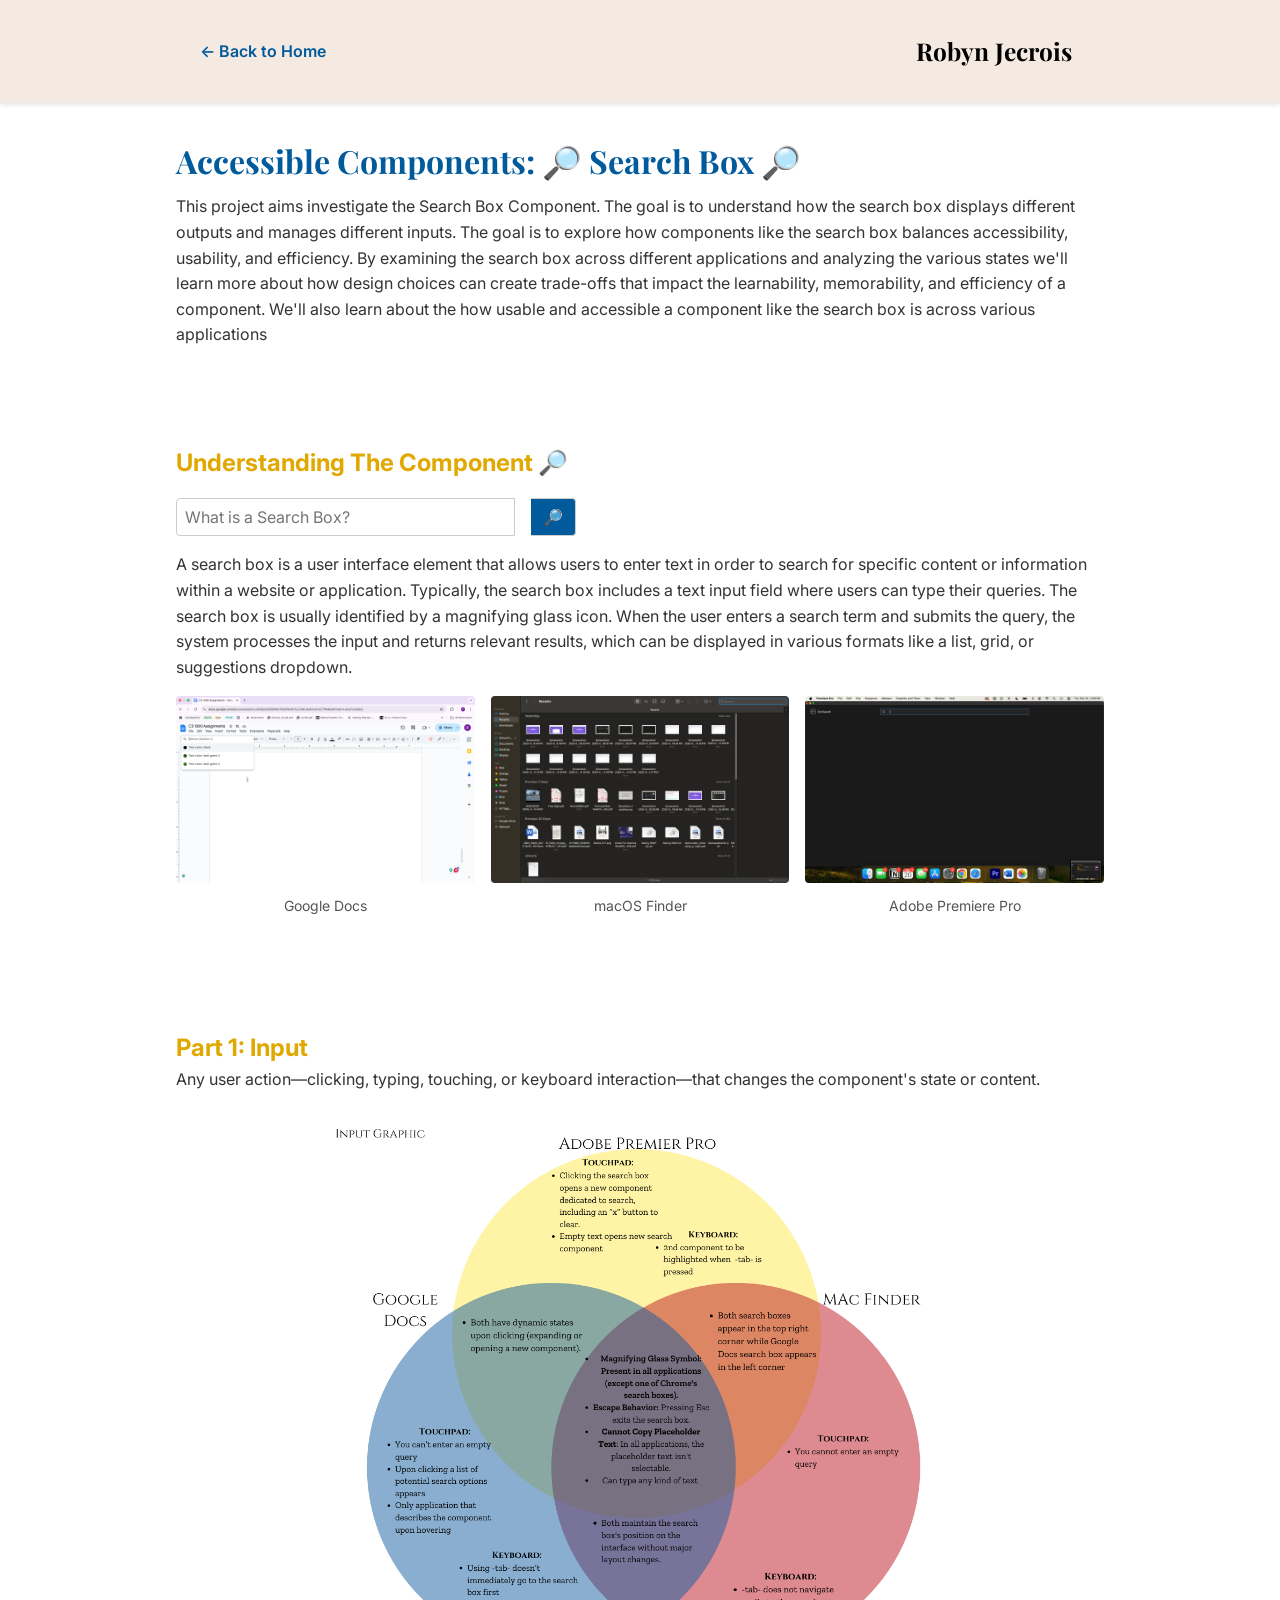
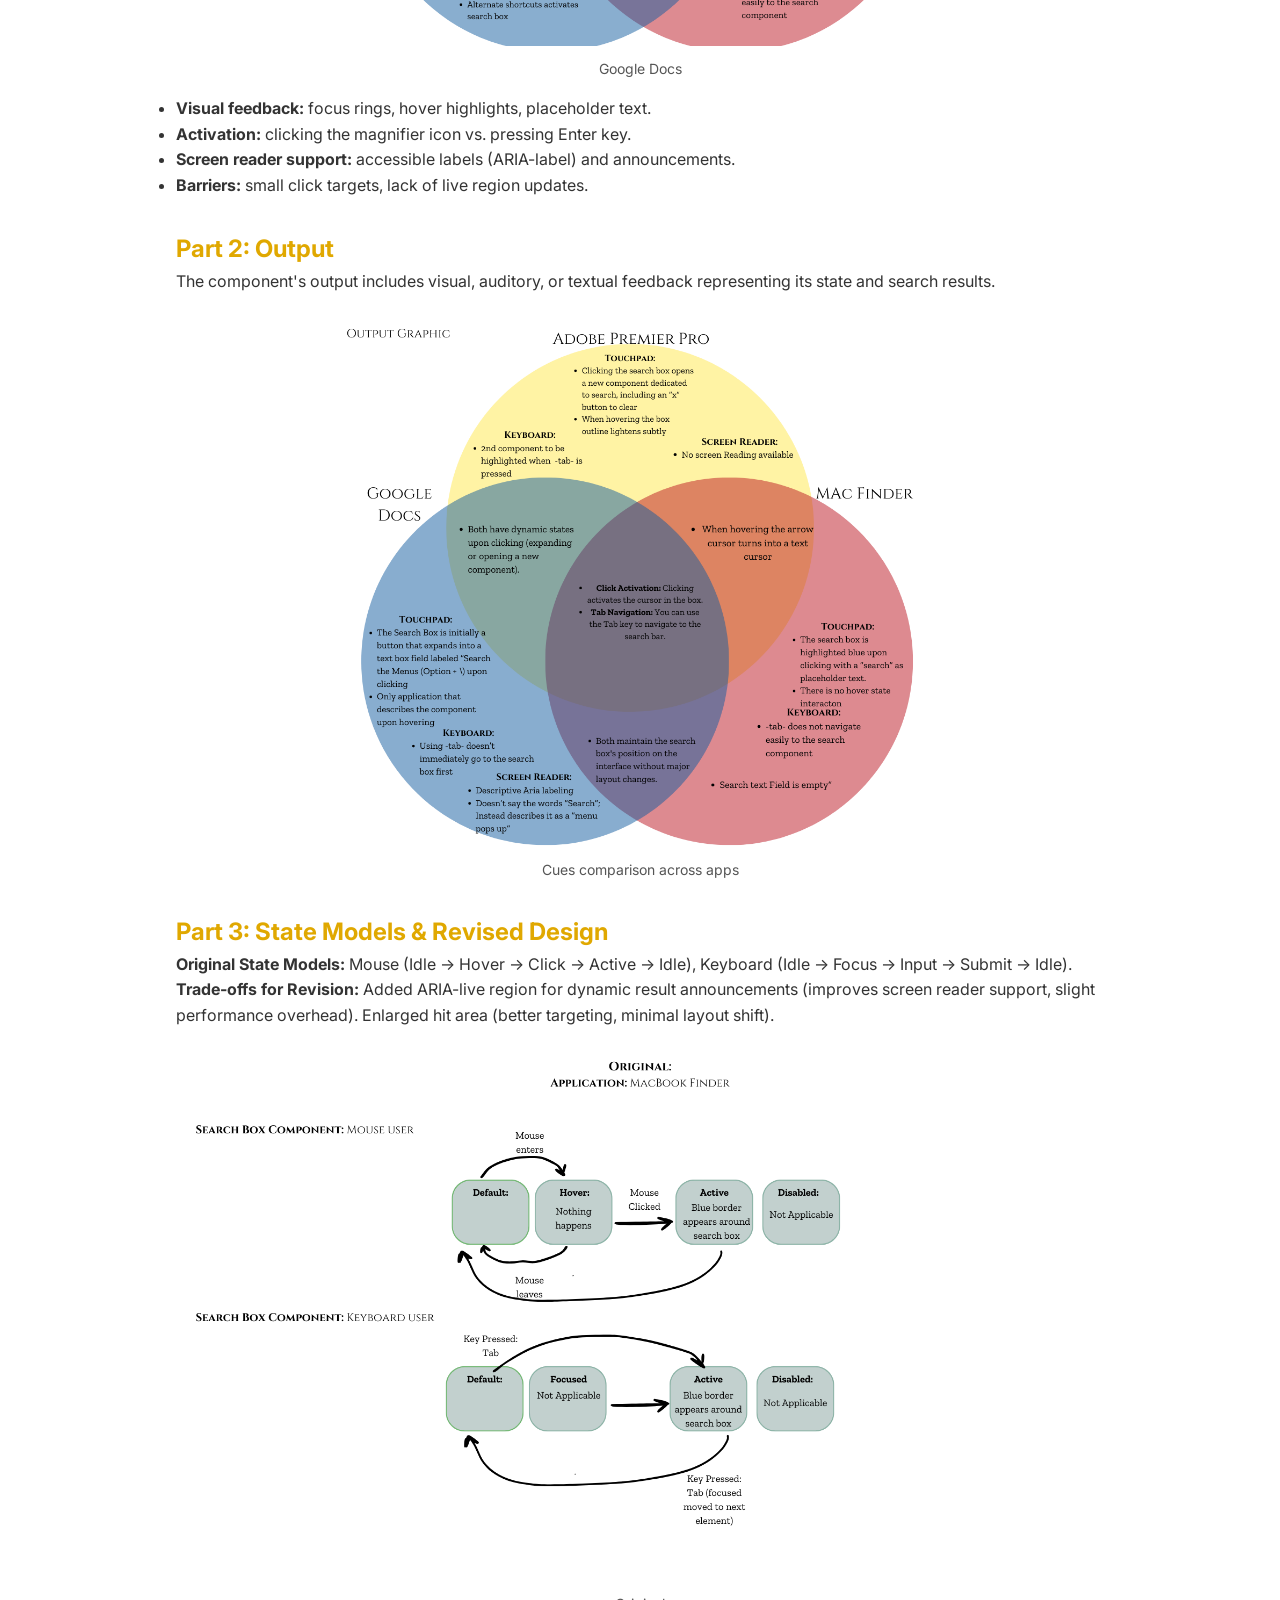
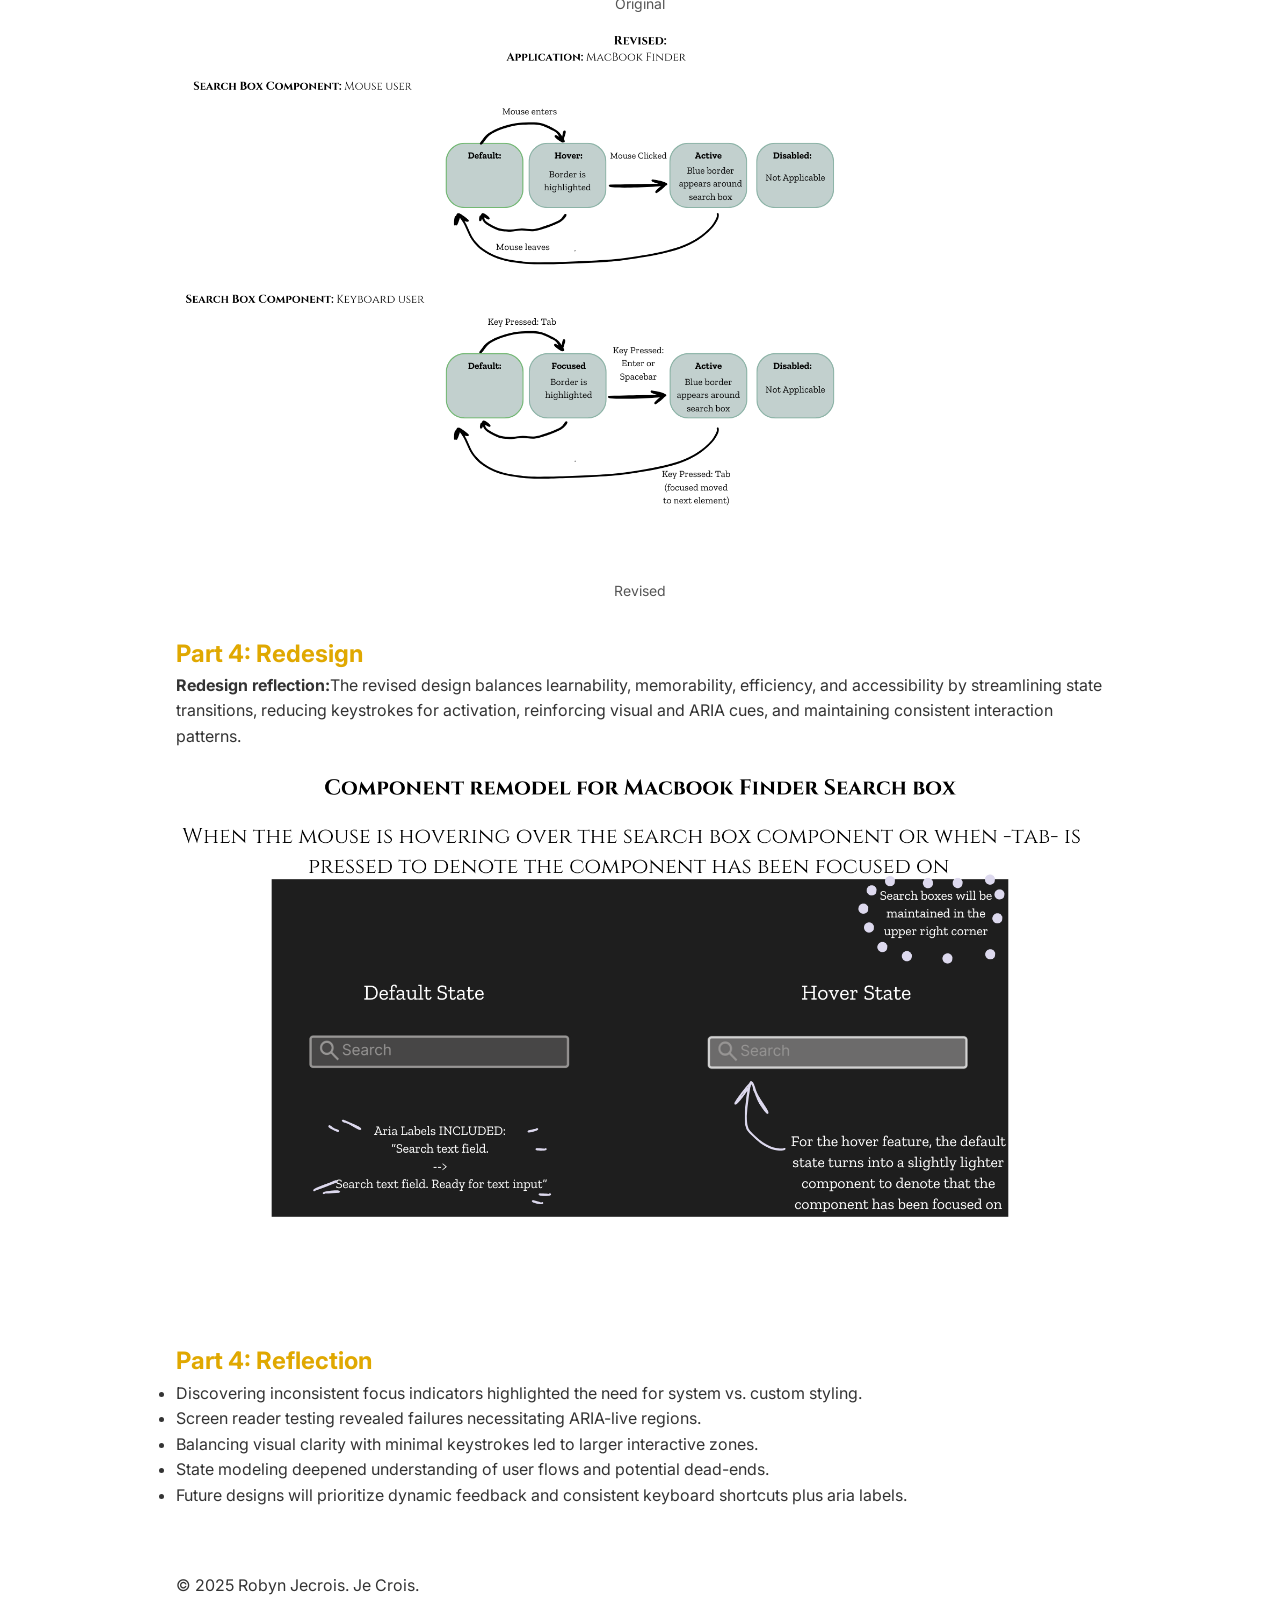
<file: index.html>
<!DOCTYPE html>
<html lang="en">
<head>
  <meta charset="UTF-8" />
  <meta name="viewport" content="width=device-width, initial-scale=1.0" />
  <title>Accessible Components: Search Box | Robyn Jecrois Portfolio</title>
  <!-- Google Fonts -->
  <link href="https://fonts.googleapis.com/css2?family=Inter:wght@400;600&family=Playfair+Display:wght@700&display=swap" rel="stylesheet" />
  <!-- Site Styles -->
  <link rel="stylesheet" href="styles.css" />
    <link rel="stylesheet" href="searchbox.css" />
  <style>
    .project-detail h2 { font-family: 'Playfair Display', serif; font-size: 2rem; color: var(--accent-blue); margin-bottom: 0.5rem; }
    .project-detail h3 { font-size: 1.5rem; margin-top: 2rem; color: var(--accent-gold); }
    .project-image { width: 100%; height: auto; border-radius: 4px; }
    table.compare { width: 100%; border-collapse: collapse; margin-top: 1rem; }
    table.compare th, table.compare td { border: 1px solid #ccc; padding: 0.5rem; text-align: left; }
    figure { margin: 1rem 0; }
    figcaption { font-size: 0.875rem; color: #555; text-align: center; margin-top: 0.25rem; }
  </style>
</head>
<body>
  <!-- Header / Navigation -->
  <header>
        

    <nav class="container">
        <a href="https://robynno.github.io/portfolio-website/" class="back-link">&larr; Back to Home</a>
      <a href="index.html" class="logo">Robyn Jecrois</a>

    </nav>
  </header>

  <main class="container project-detail">
    <h2>Accessible Components: 🔎 Search Box 🔎</h2>
    <p> This project aims investigate the Search Box Component. The goal is to understand how
        the search box displays different outputs and manages different inputs.
        The goal is to explore how components like the search box balances
        accessibility, usability, and efficiency. By examining the search box
        across different applications and analyzing the various states we'll
        learn more about how design choices can create trade-offs that impact
        the learnability, memorability, and efficiency of a component. We'll
        also learn about the how usable and accessible a component like the
        search box is across various applications</p>
        <!-- New Section: What is a Search Box -->
    <section aria-labelledby="what-is-search-label">
      <h3 id="what-is-search-label">Understanding The Component  🔎</span></h3>
      <form role="search" aria-describedby="search-desc" class="search-demo">
        <label for="demo-search" class="visually-hidden">Search</label>
        <input type="search" id="demo-search" name="q" placeholder="What is a Search Box?" />
        <button type="submit" aria-label="Submit search">
          <span aria-hidden="true">&#128270;</span>
        </button>
      </form>
      <p id="search-desc">
        A search box is a user interface element that allows users to enter text in order to search for specific content or information within a website or application. Typically, the search box includes a text input field where users can type their queries. The search box is usually identified by a magnifying glass icon. When the user enters a search term and submits the query, the system processes the input and returns relevant results, which can be displayed in various formats like a list, grid, or suggestions dropdown.
      </p>
        <!-- Three-picture row -->
      <div class="row picture-row">
        <figure class="col-4">
          <img src="img/google-docs.png" alt="Search box in Google Docs" class="project-image" />
          <figcaption>Google Docs</figcaption>
        </figure>
        <figure class="col-4">
          <img src="img/finder.png" alt="Search box in macOS Finder" class="project-image" />
          <figcaption>macOS Finder</figcaption>
        </figure>
        <figure class="col-4">
          <img src="img/adobe.png" alt="Search box in Adobe Premiere Pro" class="project-image" />
          <figcaption>Adobe Premiere Pro</figcaption>
        </figure>
      </div>
    </section>

    <!-- Part 1 -->
    <h3>Part 1: Input</h3>
    <p>Any user action—clicking, typing, touching, or keyboard interaction—that changes the component's state or content.</p>
    <div class="row">
      <figure class="col-12 col-md-4">
        <img src="img/new inputs.png" alt="Search box in Google Docs" class="project-image" />
        <figcaption>Google Docs</figcaption>
      </figure>
    </div>
    <ul>
      <li><strong>Visual feedback:</strong> focus rings, hover highlights, placeholder text.</li>
      <li><strong>Activation:</strong> clicking the magnifier icon vs. pressing Enter key.</li>
      <li><strong>Screen reader support:</strong> accessible labels (ARIA-label) and announcements.</li>
      <li><strong>Barriers:</strong> small click targets, lack of live region updates.</li>
    </ul>

    <!-- Part 2 -->
    <h3>Part 2: Output</h3>
    <p>The component's output includes visual, auditory, or textual feedback representing its state and search results.</p>
    <figure>
      <img src="img/outputs.png" alt="Output cues comparison" class="project-image" />
      <figcaption>Cues comparison across apps</figcaption>
    </figure>


    <!-- Part 3 -->
    <h3>Part 3: State Models &amp; Revised Design</h3>
    <p><strong>Original State Models:</strong> Mouse (Idle → Hover → Click → Active → Idle), Keyboard (Idle → Focus → Input → Submit → Idle).</p>
    <p><strong>Trade-offs for Revision:</strong> Added ARIA-live region for dynamic result announcements (improves screen reader support, slight performance overhead). Enlarged hit area (better targeting, minimal layout shift).</p>
    <div class="row">
      <figure class="col-6 text-center">
        <img src="img/original.png" alt="Original search box state diagram" class="project-image" />
        <figcaption>Original</figcaption>
      </figure>
      <figure class="col-6 text-center">
        <img src="img/revigor.png" alt="Revised search box state diagram" class="project-image" />
        <figcaption>Revised</figcaption>
      </figure>
    </div>

      <!-- Part 4 -->
    <h3>Part 4: Redesign</h3>
        <p><strong>Redesign reflection:</strong>The revised design balances learnability, 
          memorability, efficiency, and accessibility by streamlining state transitions, reducing 
          keystrokes for activation, reinforcing visual and ARIA cues, and maintaining consistent 
          interaction patterns.</p>
           <div class="row">
            <figure class="col-6 text-center"></figure>
                    <img src="img/design new.png" alt="Revised search box state diagram" class="project-image" />


            </div>



    <!-- Part 5 -->
    <h3>Part 4: Reflection</h3>
    <ul>
      <li>Discovering inconsistent focus indicators highlighted the need for system vs. custom styling.</li>
      <li>Screen reader testing revealed failures necessitating ARIA-live regions.</li>
      <li>Balancing visual clarity with minimal keystrokes led to larger interactive zones.</li>
      <li>State modeling deepened understanding of user flows and potential dead-ends.</li>
      <li>Future designs will prioritize dynamic feedback and consistent keyboard shortcuts plus aria labels.</li>
    </ul>


  </main>

  <!-- Footer -->
  <footer>
    <div class="container">
      <p>&copy; 2025 Robyn Jecrois. Je Crois.</p>
    </div>
  </footer>
</body>
</html>
</file>
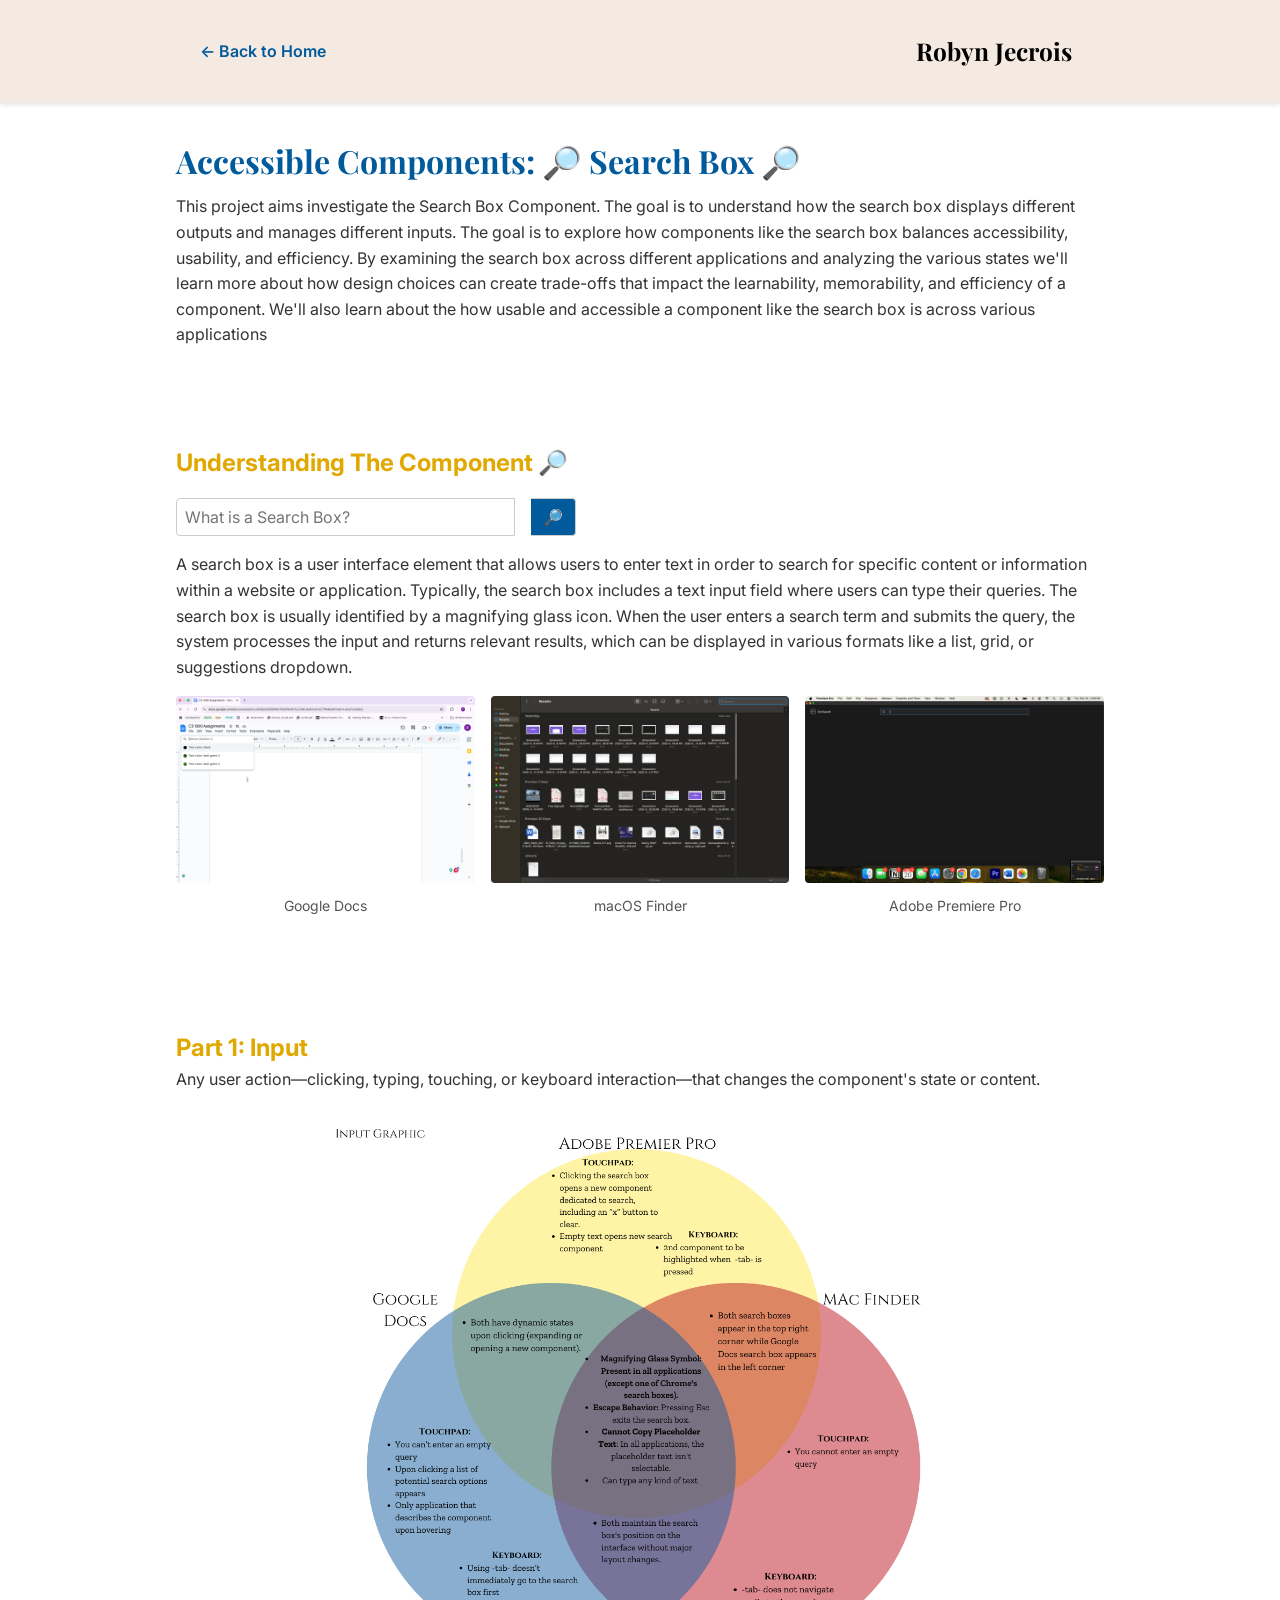
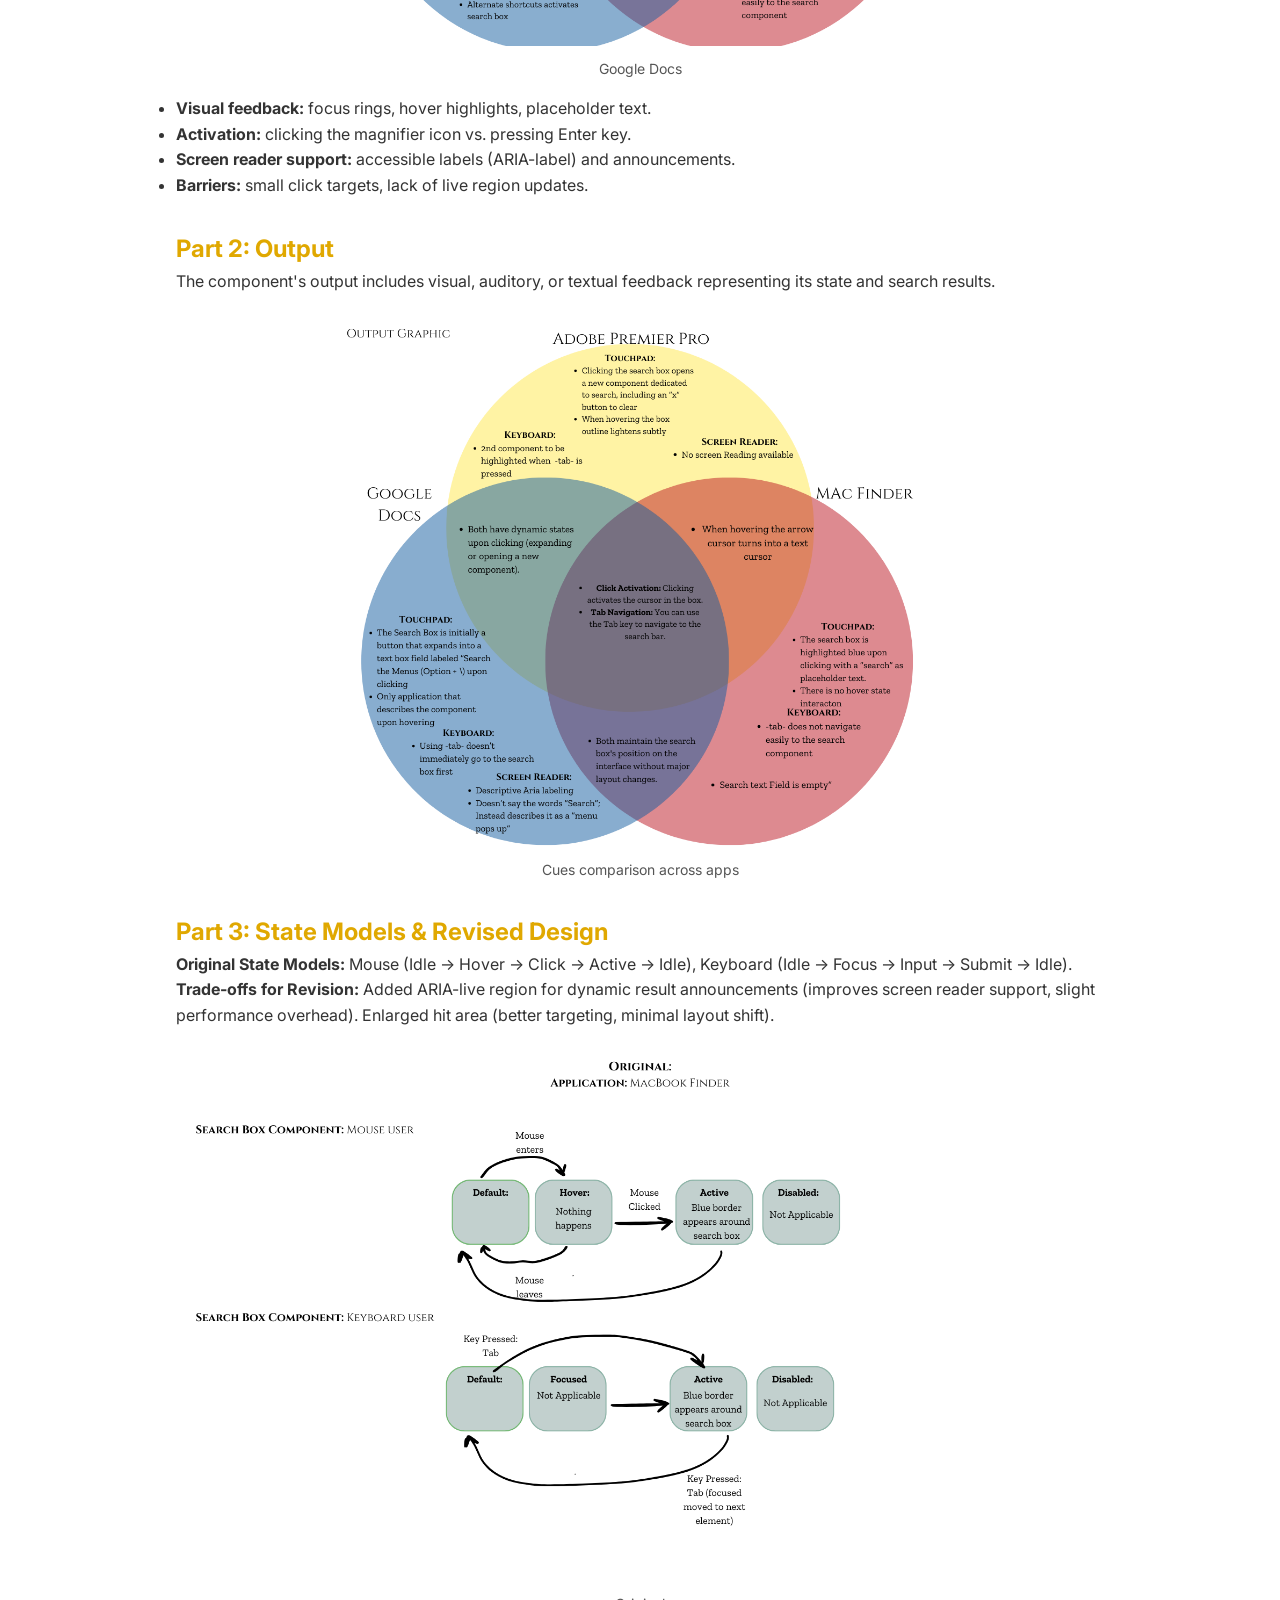
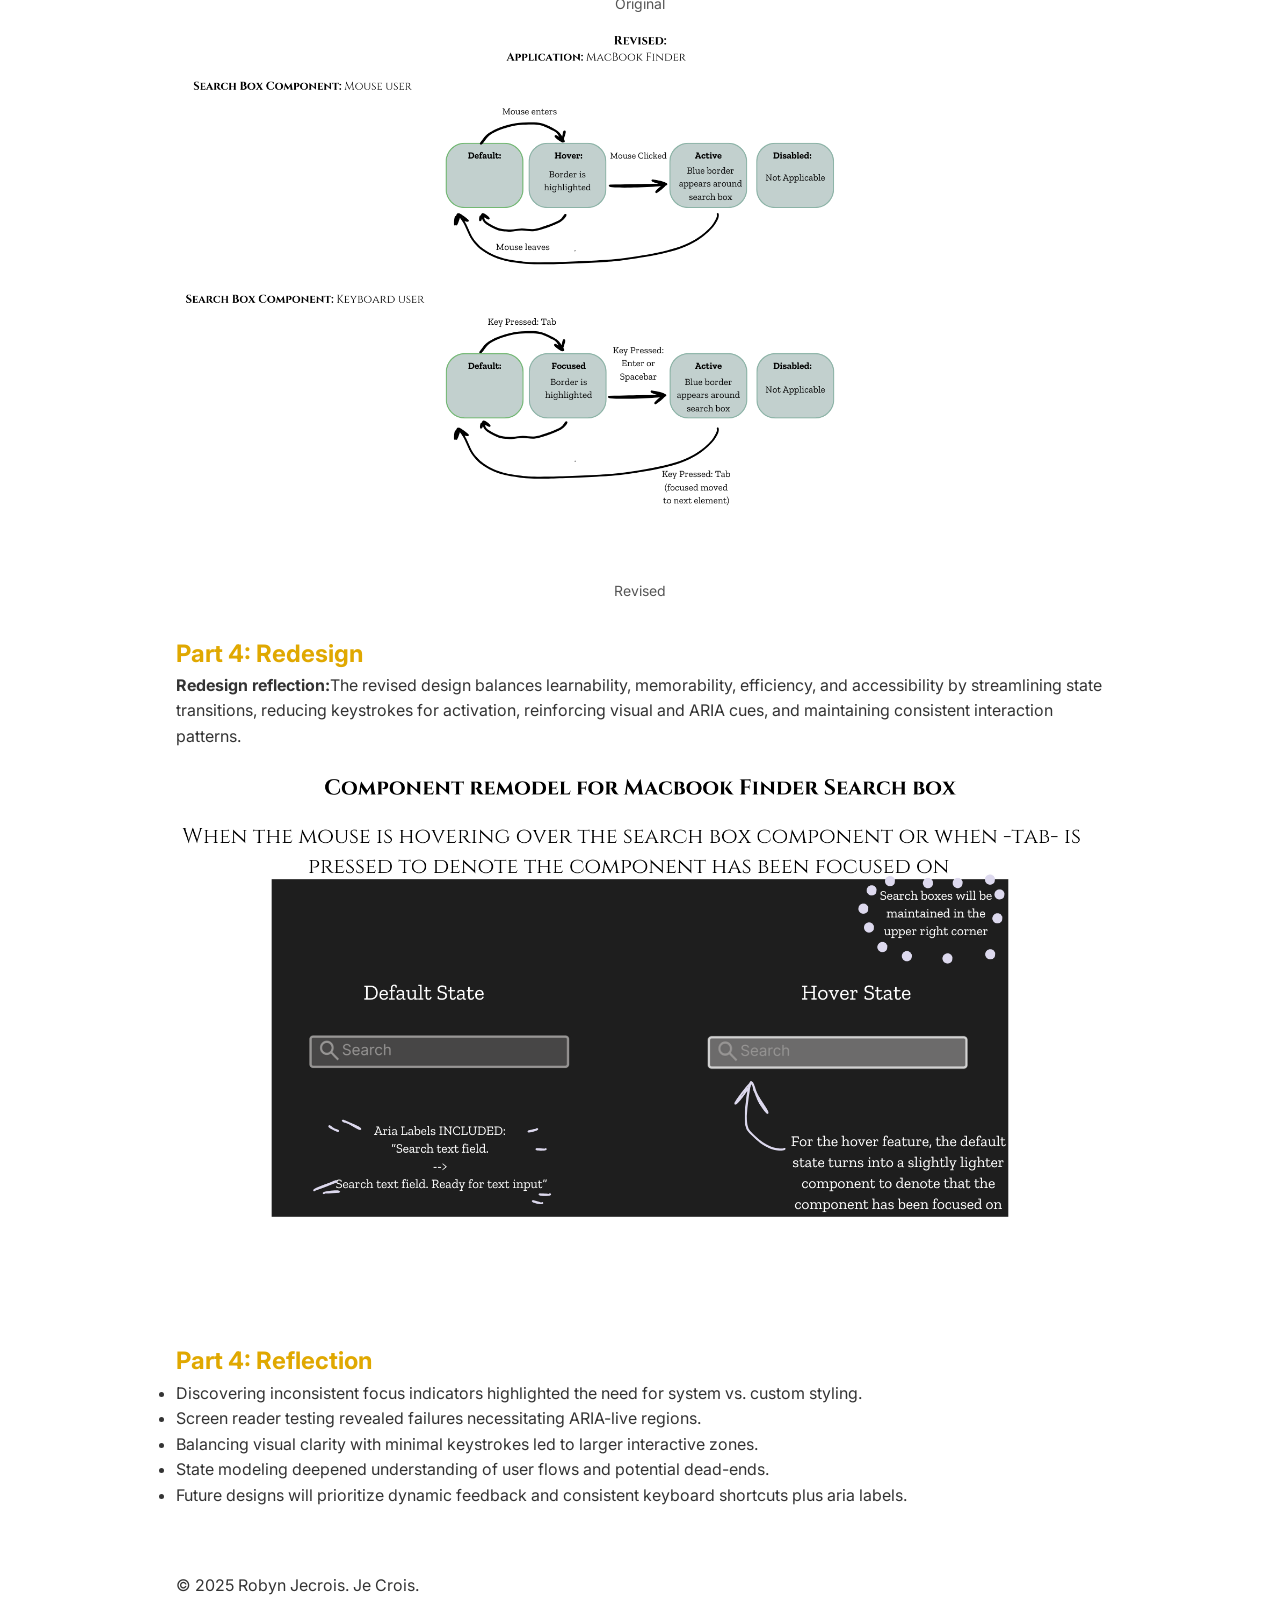
<file: AccessibleComponents.html>
<!DOCTYPE html>
<html lang="en">
<head>
  <meta charset="UTF-8" />
  <meta name="viewport" content="width=device-width, initial-scale=1.0" />
  <title>Accessible Components: Search Box | Robyn Jecrois Portfolio</title>
  <!-- Google Fonts -->
  <link href="https://fonts.googleapis.com/css2?family=Inter:wght@400;600&family=Playfair+Display:wght@700&display=swap" rel="stylesheet" />
  <!-- Site Styles -->
  <link rel="stylesheet" href="styles.css" />
    <link rel="stylesheet" href="searchbox.css" />
  <style>
    .project-detail h2 { font-family: 'Playfair Display', serif; font-size: 2rem; color: var(--accent-blue); margin-bottom: 0.5rem; }
    .project-detail h3 { font-size: 1.5rem; margin-top: 2rem; color: var(--accent-gold); }
    .project-image { width: 100%; height: auto; border-radius: 4px; }
    table.compare { width: 100%; border-collapse: collapse; margin-top: 1rem; }
    table.compare th, table.compare td { border: 1px solid #ccc; padding: 0.5rem; text-align: left; }
    figure { margin: 1rem 0; }
    figcaption { font-size: 0.875rem; color: #555; text-align: center; margin-top: 0.25rem; }
  </style>
</head>
<body>
  <!-- Header / Navigation -->
  <header>
        

    <nav class="container">
        <a href="https://robynno.github.io/portfolio-website/" class="back-link">&larr; Back to Home</a>
      <a href="index.html" class="logo">Robyn Jecrois</a>

    </nav>
  </header>

  <main class="container project-detail">
    <h2>Accessible Components: 🔎 Search Box 🔎</h2>
    <p> This project aims investigate the Search Box Component. The goal is to understand how
        the search box displays different outputs and manages different inputs.
        The goal is to explore how components like the search box balances
        accessibility, usability, and efficiency. By examining the search box
        across different applications and analyzing the various states we'll
        learn more about how design choices can create trade-offs that impact
        the learnability, memorability, and efficiency of a component. We'll
        also learn about the how usable and accessible a component like the
        search box is across various applications</p>
        <!-- New Section: What is a Search Box -->
    <section aria-labelledby="what-is-search-label">
      <h3 id="what-is-search-label">Understanding The Component  🔎</span></h3>
      <form role="search" aria-describedby="search-desc" class="search-demo">
        <label for="demo-search" class="visually-hidden">Search</label>
        <input type="search" id="demo-search" name="q" placeholder="What is a Search Box?" />
        <button type="submit" aria-label="Submit search">
          <span aria-hidden="true">&#128270;</span>
        </button>
      </form>
      <p id="search-desc">
        A search box is a user interface element that allows users to enter text in order to search for specific content or information within a website or application. Typically, the search box includes a text input field where users can type their queries. The search box is usually identified by a magnifying glass icon. When the user enters a search term and submits the query, the system processes the input and returns relevant results, which can be displayed in various formats like a list, grid, or suggestions dropdown.
      </p>
        <!-- Three-picture row -->
      <div class="row picture-row">
        <figure class="col-4">
          <img src="../img/google-docs.png" alt="Search box in Google Docs" class="project-image" />
          <figcaption>Google Docs</figcaption>
        </figure>
        <figure class="col-4">
          <img src="../img/finder.png" alt="Search box in macOS Finder" class="project-image" />
          <figcaption>macOS Finder</figcaption>
        </figure>
        <figure class="col-4">
          <img src="../img/adobe.png" alt="Search box in Adobe Premiere Pro" class="project-image" />
          <figcaption>Adobe Premiere Pro</figcaption>
        </figure>
      </div>
    </section>

    <!-- Part 1 -->
    <h3>Part 1: Input</h3>
    <p>Any user action—clicking, typing, touching, or keyboard interaction—that changes the component's state or content.</p>
    <div class="row">
      <figure class="col-12 col-md-4">
        <img src="../img/new inputs.png" alt="Search box in Google Docs" class="project-image" />
        <figcaption>Google Docs</figcaption>
      </figure>
    </div>
    <ul>
      <li><strong>Visual feedback:</strong> focus rings, hover highlights, placeholder text.</li>
      <li><strong>Activation:</strong> clicking the magnifier icon vs. pressing Enter key.</li>
      <li><strong>Screen reader support:</strong> accessible labels (ARIA-label) and announcements.</li>
      <li><strong>Barriers:</strong> small click targets, lack of live region updates.</li>
    </ul>

    <!-- Part 2 -->
    <h3>Part 2: Output</h3>
    <p>The component's output includes visual, auditory, or textual feedback representing its state and search results.</p>
    <figure>
      <img src="../img/outputs.png" alt="Output cues comparison" class="project-image" />
      <figcaption>Cues comparison across apps</figcaption>
    </figure>


    <!-- Part 3 -->
    <h3>Part 3: State Models &amp; Revised Design</h3>
    <p><strong>Original State Models:</strong> Mouse (Idle → Hover → Click → Active → Idle), Keyboard (Idle → Focus → Input → Submit → Idle).</p>
    <p><strong>Trade-offs for Revision:</strong> Added ARIA-live region for dynamic result announcements (improves screen reader support, slight performance overhead). Enlarged hit area (better targeting, minimal layout shift).</p>
    <div class="row">
      <figure class="col-6 text-center">
        <img src="../img/original.png" alt="Original search box state diagram" class="project-image" />
        <figcaption>Original</figcaption>
      </figure>
      <figure class="col-6 text-center">
        <img src="../img/revigor.png" alt="Revised search box state diagram" class="project-image" />
        <figcaption>Revised</figcaption>
      </figure>
    </div>

      <!-- Part 4 -->
    <h3>Part 4: Redesign</h3>
        <p><strong>Redesign reflection:</strong>The revised design balances learnability, 
          memorability, efficiency, and accessibility by streamlining state transitions, reducing 
          keystrokes for activation, reinforcing visual and ARIA cues, and maintaining consistent 
          interaction patterns.</p>
           <div class="row">
            <figure class="col-6 text-center"></figure>
                    <img src="../img/design new.png" alt="Revised search box state diagram" class="project-image" />


            </div>



    <!-- Part 5 -->
    <h3>Part 4: Reflection</h3>
    <ul>
      <li>Discovering inconsistent focus indicators highlighted the need for system vs. custom styling.</li>
      <li>Screen reader testing revealed failures necessitating ARIA-live regions.</li>
      <li>Balancing visual clarity with minimal keystrokes led to larger interactive zones.</li>
      <li>State modeling deepened understanding of user flows and potential dead-ends.</li>
      <li>Future designs will prioritize dynamic feedback and consistent keyboard shortcuts plus aria labels.</li>
    </ul>


  </main>

  <!-- Footer -->
  <footer>
    <div class="container">
      <p>&copy; 2025 Robyn Jecrois. Je Crois.</p>
    </div>
  </footer>
</body>
</html>
</file>
<file: styles.css>
:root {
  --neutral-sand: #f5eae1;
  --neutral-clay: #d8c3a5;
  --neutral-blush: #ffe5e5;
  --accent-blue: #005a9c;
  --accent-gold: #e0a800;
  --bg-light: #ffffff;


  --font-body: "Inter", sans-serif;
  --font-heading: "Playfair Display", serif;
}

.highlight {
  color: #005a9c;
  font-weight: 400;
  font-size: larger;
  text-decoration: underline;
}

.bubble {
  font-weight: 600;
  color: var(--accent-blue);
}

* {
  box-sizing: border-box;
  margin: 0;
  padding: 0;
}

html {
  scroll-behavior: smooth;
}

body {
  font-family: var(--font-body);
  background-color: var(--bg-light);
  color: #333;
  line-height: 1.6;
}

/* Utility */
.container {
  max-width: 960px;
  margin: 0 auto;
  padding: 2rem 1rem;
}

.btn {
  display: inline-block;
  padding: 0.75rem 1.5rem;
  text-decoration: none;
  border-radius: 9999px;
  font-weight: 600;
}

.btn-primary {
  background-color: var(--accent-blue);
  color: #fff;
}

.btn-primary:hover {
  background-color: #004080;
}

header {
  background: var(--neutral-sand);
  position: sticky;
  top: 0;
  z-index: 10;
  box-shadow: 0 2px 4px rgba(0, 0, 0, 0.1);
}

nav {
  display: flex;
  justify-content: space-between;
  align-items: center;
  padding: 1rem;
}
nav .logo {
  font-family: var(
    --font-heading
  ); 
  font-size: 1.53rem; 
  font-weight: 700; 
  color: black;
}

nav a {
  margin-left: 1.5rem;
  color: #333;
  font-weight: 500;
  text-decoration: none;
}

nav a:hover {
  color: var(--accent-blue);
  background: var(--hover-highlight);
  transform: translateY(-2px);
  text-decoration: underline;
}

section {
  padding: 4rem 0;
}

#hero {
  text-align: center;
  background: var(--neutral-blush);
}

#hero h1 {
  font-family: var(--font-heading);
  font-size: 2.5rem;
  margin-bottom: 1rem;
  color: var(--accent-blue);
}

#hero p {
  font-size: 1.125rem;
  margin-bottom: 2rem;
}


#home.hero {
  text-align: center;
  background: var(--neutral-blush);
  padding: 6rem 0;
}

#home.hero h1 {
  font-family: var(--font-heading);
  font-size: 3rem;
  margin-bottom: 1rem;
  color: var(--accent-blue);
}

#home.hero p {
  font-size: 1.25rem;
  max-width: 600px;
  margin: 0 auto 2rem;
  line-height: 1.5;
  color: #333;
}

#home.hero .btn-primary {
  font-size: 1rem;
  padding: 0.75rem 2rem;
}
.about-section .container {
  display: flex;
  flex-direction: column; 
  align-items: center; 
  gap: 2rem; 
}
.experience-section .container {
  display: flex;
  flex-direction: column; 
  align-items: center; 
  gap: 2rem; 
}


@media (min-width: 768px) {
  .about-section .container {
    flex-direction: row;
    align-items: flex-start;
  }
  .about-image {
    flex: 0 0 40%; 
  }
  .about-text {
    flex: 1;
  }
}


.about-image {
  display: block;
  width: 100%;
  max-width: 300px;
  height: auto;
  object-fit: cover; 
  margin: 0 auto 2rem;
  border-radius: 8px; 
}

#about h2,
#projects h2,
#experience h2,
#contact h2 {
  font-family: var(--font-heading);
  font-size: 2rem;
  margin-bottom: 1rem;
  color: var(--accent-gold);
}

#projects .card {
  border: 1px solid #ddd;
  border-radius: 8px;
  padding: 1.5rem;
  margin-bottom: 2rem;
  background: #f5eae1;
}

#projects .tags {
  margin-top: 0.5rem;
}

.projects-grid {
  display: grid;
  grid-template-columns: repeat(2, 1fr);
  gap: 2rem; 
  margin-top: 1.5rem;
}

/* -------------------------------
   Makiung each card a square
   ------------------------------- */
.card {

  aspect-ratio: 1 / 1;

  background-color: #fff;
  border: 1px solid #e0e0e0;
  border-radius: 8px;
  padding: 1.5rem;


  display: flex;
  flex-direction: column;
  justify-content: space-between;
}


.card h3 {
  margin-top: 0;
}

.card .tags {
  margin-top: auto;
}

#projects .tag {
  display: inline-block;
  background: var(--accent-blue);
  color: #fff;
  border-radius: 4px;
  padding: 0.25rem 0.5rem;
  font-size: 0.875rem;
  margin-right: 0.5rem;
}

form {
  display: grid;
  gap: 1rem;
}

input,
textarea {
  width: 100%;
  padding: 0.75rem;
  border: 1px solid #ccc;
  border-radius: 4px;
  font-family: var(--font-body);
}

textarea {
  min-height: 120px;
  resize: vertical;
}
/* Timeline */
#timeline {
  position: relative;
  padding: 100px 0;
}
#timeline::before {
  content: "";
  background: var(--neutral-clay); 
  width: 5px;
  height: 95%;
  position: absolute;
  left: 50%;
  transform: translateX(-50%);
}


#timeline .timeline-item {
  width: 100%;
  margin-bottom: 70px;
  position: relative;
}


#timeline .timeline-img {
  width: 30px;
  height: 30px;
  background: var(--accent-blue); 
  border-radius: 50%;
  position: absolute;
  left: 50%;
  margin-top: 25px;
  transform: translateX(-50%);
}


#timeline .timeline-content {
  position: relative;
  width: 45%;
  padding: 20px 30px;
  background: var(--bg-light);
  border-radius: 4px;
  box-shadow: 0 20px 25px -15px rgba(0, 0, 0, 0.1);
}
#timeline .timeline-item:nth-child(even) .timeline-content {
  float: right;
}
#timeline .timeline-item:nth-child(odd) .timeline-content {
  float: left;
}


#timeline .timeline-content::after {
  content: "";
  position: absolute;
  top: 30px;
  border-style: solid;
}
#timeline .timeline-item:nth-child(odd) .timeline-content::after {
  right: -15px;
  border-width: 10px 0 10px 15px;
  border-color: transparent transparent transparent var(--bg-light);
}
#timeline .timeline-item:nth-child(even) .timeline-content::after {
  left: -15px;
  border-width: 10px 15px 10px 0;
  border-color: transparent var(--bg-light) transparent transparent;
}

/* responsive down‐shift below tablet */
@media (max-width: 768px) {
  #timeline::before {
    left: 20px;
  }
  #timeline .timeline-img {
    left: 20px;
  }
  #timeline .timeline-content {
    width: auto;
    margin-left: 70px;
    float: none !important;
  }
}



header nav .nav-links {
  margin-left: auto;
  display: flex;
  gap: 1.5rem; 
}

header nav .back-link {
  font-family: var(--font-body);
  color: var(--accent-blue);
  text-decoration: none;
  font-weight: 600;
  margin-right: 1.5rem;
}
header nav .back-link:hover {
  text-decoration: underline;
}

header nav .logo {
  margin-right: 2rem;
}
</file>
<file: searchbox.css>
.visually-hidden {
  position: absolute;
  width: 1px;
  height: 1px;
  margin: -1px;
  padding: 0;
  overflow: hidden;
  clip: rect(0, 0, 0, 0);
  white-space: nowrap;
  border: 0;
}


.search-demo {
  display: flex;
  max-width: 400px;
  margin: 1rem 0;
}


.search-demo input[type="search"] {
  flex: 1;
  padding: 0.5rem;
  border: 1px solid #ccc;
  border-radius: 4px 0 0 4px;
  font-size: 1rem;
}


.search-demo button {
  display: inline-flex;
  align-items: center;
  justify-content: center;
  padding: 0 0.75rem;
  border: 1px solid #ccc;
  border-left: none;
  background: var(--accent-blue);
  color: #fff;
  border-radius: 0 4px 4px 0;
  cursor: pointer;
  font-size: 1rem;
}

.search-demo button:hover {
  background: #004080;
}
.picture-row {
  display: flex;
  gap: 1rem;
  margin: 1rem 0;
}
.picture-row figure {
  flex: 1;
  margin: 0;
}
</file>
